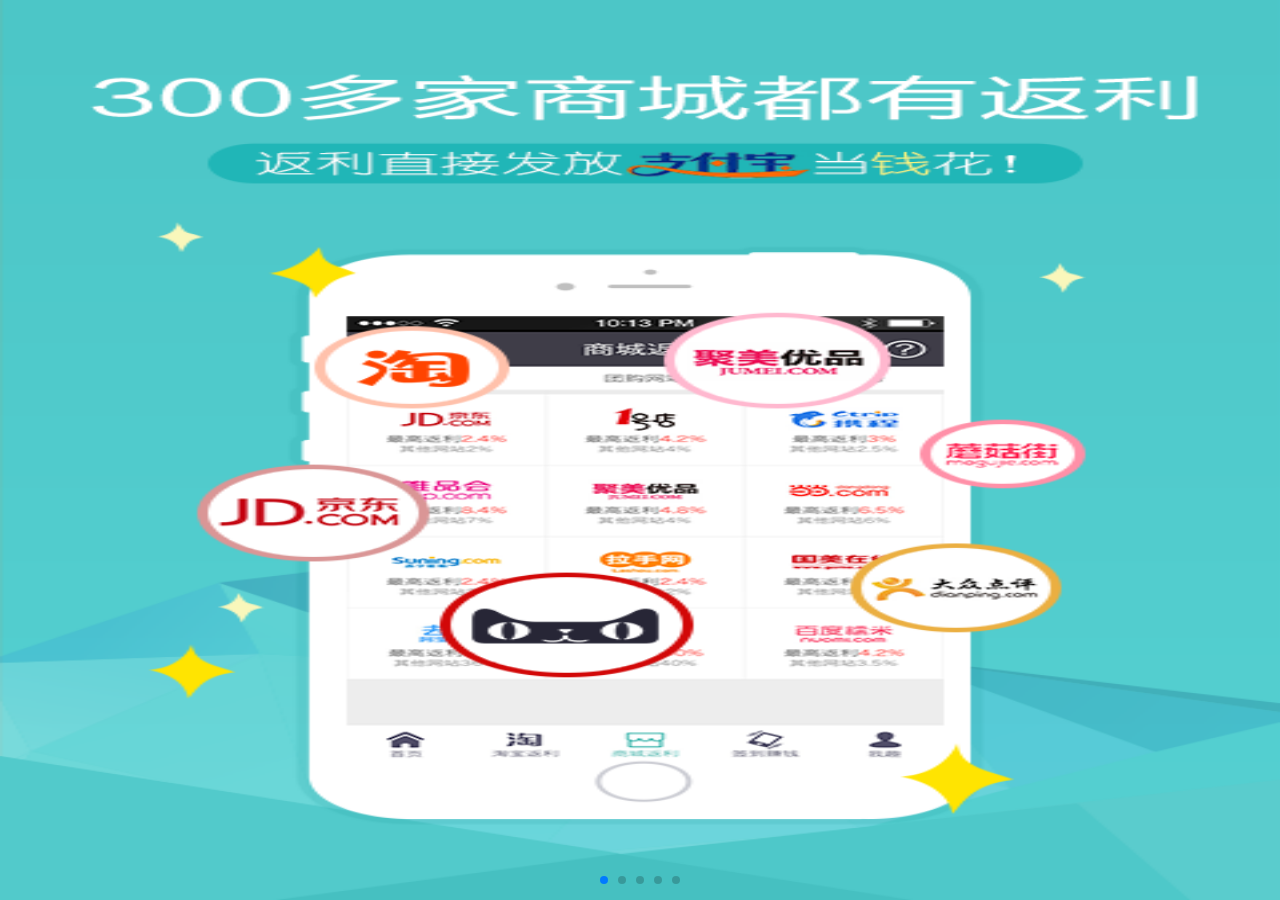
<file: index.html>
<!DOCTYPE html>
<html>
	<head>
		<meta charset="UTF-8">
		<title>利趣</title>
		<meta name="viewport" content="width=device-width,initial-scale=1,minimum-scale=1,maximum-scale=1,user-scalable=no" />
		<link rel="stylesheet" type="text/css" href="./prd/styles/usage/app@ad37cf8134670c8e0d1319e3b07eb87d.css"/>
	</head>
	<body>
		
	</body>
	<script src="./prd/scripts/app@f6d37ffcbe28f5c5898b5625102a9d0e.js" type="text/javascript" charset="utf-8"></script>
	<script>
      document.ontouchmove = function(e) {
          if (e.target.tagName.toUpperCase() !== 'IFRAME') {
              e.preventDefault();
          }
      };
 	 </script>
</html>
</file>
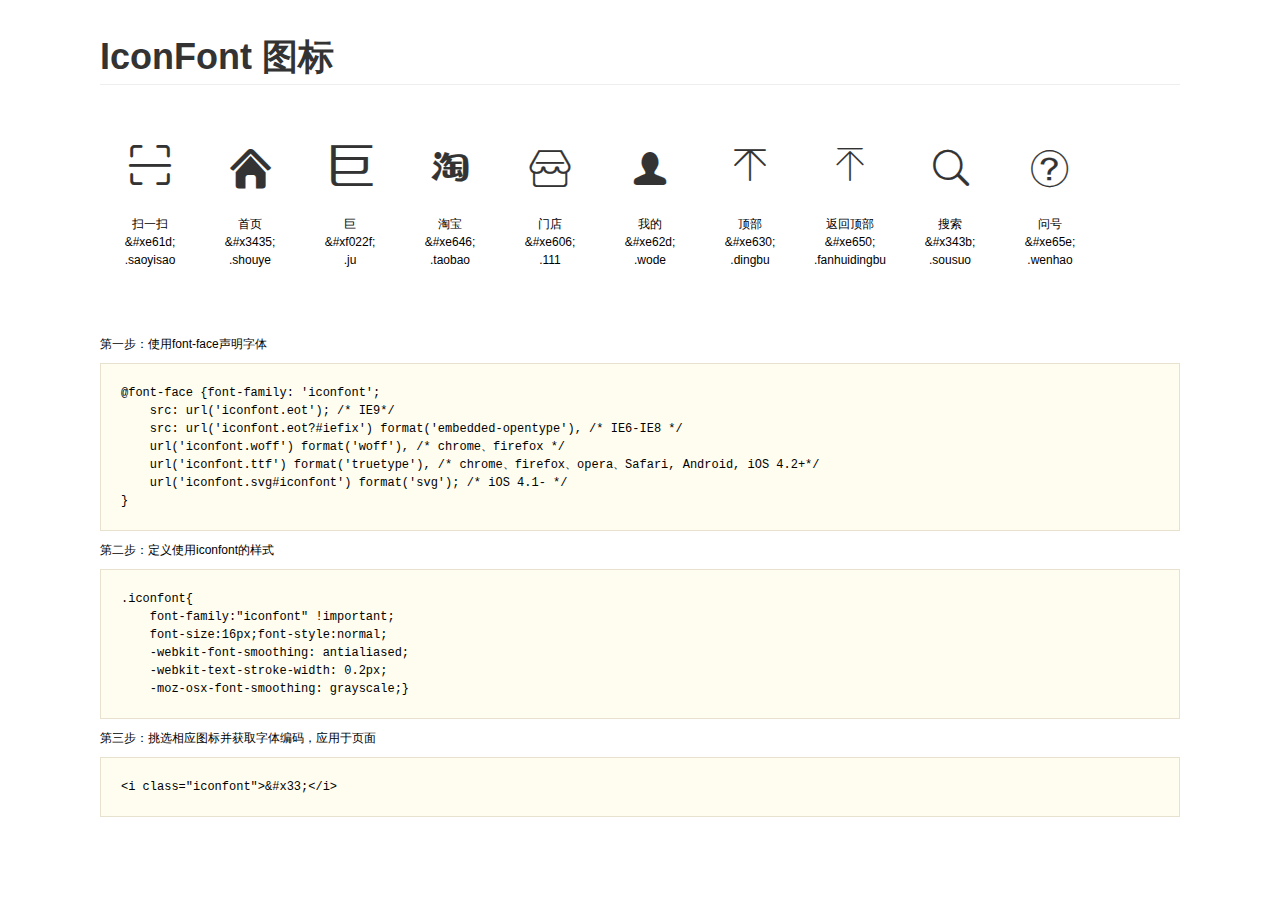
<file: images/iconfont/demo.html>
<!DOCTYPE html>
<html>
<head>
    <meta charset="utf-8"/>
    <title>IconFont</title>
    <link rel="stylesheet" href="demo.css">
    <link rel="stylesheet" href="iconfont.css">
</head>
<body>
    <div class="main">
        <h1>IconFont 图标</h1>
        <ul class="icon_lists clear">
            
                <li>
                <i class="icon iconfont">&#xe61d;</i>
                    <div class="name">扫一扫</div>
                    <div class="code">&amp;#xe61d;</div>
                    <div class="fontclass">.saoyisao</div>
                </li>
            
                <li>
                <i class="icon iconfont">&#x3435;</i>
                    <div class="name">首页</div>
                    <div class="code">&amp;#x3435;</div>
                    <div class="fontclass">.shouye</div>
                </li>
            
                <li>
                <i class="icon iconfont">&#xf022f;</i>
                    <div class="name">巨</div>
                    <div class="code">&amp;#xf022f;</div>
                    <div class="fontclass">.ju</div>
                </li>
            
                <li>
                <i class="icon iconfont">&#xe646;</i>
                    <div class="name">淘宝</div>
                    <div class="code">&amp;#xe646;</div>
                    <div class="fontclass">.taobao</div>
                </li>
            
                <li>
                <i class="icon iconfont">&#xe606;</i>
                    <div class="name">门店</div>
                    <div class="code">&amp;#xe606;</div>
                    <div class="fontclass">.111</div>
                </li>
            
                <li>
                <i class="icon iconfont">&#xe62d;</i>
                    <div class="name">我的</div>
                    <div class="code">&amp;#xe62d;</div>
                    <div class="fontclass">.wode</div>
                </li>
            
                <li>
                <i class="icon iconfont">&#xe630;</i>
                    <div class="name">顶部</div>
                    <div class="code">&amp;#xe630;</div>
                    <div class="fontclass">.dingbu</div>
                </li>
            
                <li>
                <i class="icon iconfont">&#xe650;</i>
                    <div class="name">返回顶部</div>
                    <div class="code">&amp;#xe650;</div>
                    <div class="fontclass">.fanhuidingbu</div>
                </li>
            
                <li>
                <i class="icon iconfont">&#x343b;</i>
                    <div class="name">搜索</div>
                    <div class="code">&amp;#x343b;</div>
                    <div class="fontclass">.sousuo</div>
                </li>
            
                <li>
                <i class="icon iconfont">&#xe65e;</i>
                    <div class="name">问号</div>
                    <div class="code">&amp;#xe65e;</div>
                    <div class="fontclass">.wenhao</div>
                </li>
            
        </ul>


        <div class="helps">
            第一步：使用font-face声明字体
            <pre>
@font-face {font-family: 'iconfont';
    src: url('iconfont.eot'); /* IE9*/
    src: url('iconfont.eot?#iefix') format('embedded-opentype'), /* IE6-IE8 */
    url('iconfont.woff') format('woff'), /* chrome、firefox */
    url('iconfont.ttf') format('truetype'), /* chrome、firefox、opera、Safari, Android, iOS 4.2+*/
    url('iconfont.svg#iconfont') format('svg'); /* iOS 4.1- */
}
</pre>
第二步：定义使用iconfont的样式
            <pre>
.iconfont{
    font-family:"iconfont" !important;
    font-size:16px;font-style:normal;
    -webkit-font-smoothing: antialiased;
    -webkit-text-stroke-width: 0.2px;
    -moz-osx-font-smoothing: grayscale;}
</pre>
第三步：挑选相应图标并获取字体编码，应用于页面
<pre>
&lt;i class="iconfont"&gt;&amp;#x33;&lt;/i&gt;
</pre>
        </div>

    </div>
</body>
</html>
</file>
<file: images/iconfont/iconfont.css>
@font-face {font-family: "iconfont";
  src: url('iconfont.eot?t=1464687811'); /* IE9*/
  src: url('iconfont.eot?t=1464687811#iefix') format('embedded-opentype'), /* IE6-IE8 */
  url('iconfont.woff?t=1464687811') format('woff'), /* chrome, firefox */
  url('iconfont.ttf?t=1464687811') format('truetype'), /* chrome, firefox, opera, Safari, Android, iOS 4.2+*/
  url('iconfont.svg?t=1464687811#iconfont') format('svg'); /* iOS 4.1- */
}

.iconfont {
  font-family:"iconfont" !important;
  font-size:16px;
  font-style:normal;
  -webkit-font-smoothing: antialiased;
  -webkit-text-stroke-width: 0.2px;
  -moz-osx-font-smoothing: grayscale;
}
.icon-saoyisao:before { content: "\e61d"; }
.icon-shouye:before { content: "\3435"; }
.icon-ju:before { content: "\f022f"; }
.icon-taobao:before { content: "\e646"; }
.icon-111:before { content: "\e606"; }
.icon-wode:before { content: "\e62d"; }
.icon-dingbu:before { content: "\e630"; }
.icon-fanhuidingbu:before { content: "\e650"; }
.icon-sousuo:before { content: "\343b"; }
.icon-wenhao:before { content: "\e65e"; }
</file>
<file: prd/styles/usage/app@ad37cf8134670c8e0d1319e3b07eb87d.css>
@charset "UTF-8";.swiper-container{margin:0 auto;position:relative;overflow:hidden;z-index:1}
.swiper-container-no-flexbox .swiper-slide{float:left}
.swiper-container-vertical>.swiper-wrapper{-webkit-box-orient:vertical;-moz-box-orient:vertical;-ms-flex-direction:column;-webkit-flex-direction:column;flex-direction:column}
.swiper-wrapper{position:relative;width:100%;height:100%;z-index:1;display:-webkit-box;display:-moz-box;display:-ms-flexbox;display:-webkit-flex;display:flex;-webkit-transition-property:-webkit-transform;-moz-transition-property:-moz-transform;-o-transition-property:-o-transform;-ms-transition-property:-ms-transform;transition-property:transform;-webkit-box-sizing:content-box;-moz-box-sizing:content-box;box-sizing:content-box}
.swiper-container-android .swiper-slide,.swiper-wrapper{-webkit-transform:translate3d(0,0,0);-moz-transform:translate3d(0,0,0);-o-transform:translate(0,0);-ms-transform:translate3d(0,0,0);transform:translate3d(0,0,0)}
.swiper-container-multirow>.swiper-wrapper{-webkit-box-lines:multiple;-moz-box-lines:multiple;-ms-flex-wrap:wrap;-webkit-flex-wrap:wrap;flex-wrap:wrap}
.swiper-container-free-mode>.swiper-wrapper{-webkit-transition-timing-function:ease-out;-moz-transition-timing-function:ease-out;-ms-transition-timing-function:ease-out;-o-transition-timing-function:ease-out;transition-timing-function:ease-out;margin:0 auto}
.swiper-slide{-webkit-flex-shrink:0;-ms-flex:0 0 auto;flex-shrink:0;width:100%;height:100%;position:relative}
.swiper-container-autoheight,.swiper-container-autoheight .swiper-slide{height:auto}
.swiper-container-autoheight .swiper-wrapper{-webkit-box-align:start;-ms-flex-align:start;-webkit-align-items:flex-start;align-items:flex-start;-webkit-transition-property:-webkit-transform,height;-moz-transition-property:-moz-transform;-o-transition-property:-o-transform;-ms-transition-property:-ms-transform;transition-property:transform,height}
.swiper-container .swiper-notification{position:absolute;left:0;top:0;pointer-events:none;opacity:0;z-index:-1000}
.swiper-wp8-horizontal{-ms-touch-action:pan-y;touch-action:pan-y}
.swiper-wp8-vertical{-ms-touch-action:pan-x;touch-action:pan-x}
.swiper-button-next,.swiper-button-prev{position:absolute;top:50%;width:27px;height:44px;margin-top:-22px;z-index:10;cursor:pointer;-moz-background-size:27px 44px;-webkit-background-size:27px 44px;background-size:27px 44px;background-position:center;background-repeat:no-repeat}
.swiper-button-next.swiper-button-disabled,.swiper-button-prev.swiper-button-disabled{opacity:.35;cursor:auto;pointer-events:none}
.swiper-button-prev,.swiper-container-rtl .swiper-button-next{background-image:url("data:image/svg+xml;charset=utf-8,%3Csvg%20xmlns%3D'http%3A%2F%2Fwww.w3.org%2F2000%2Fsvg'%20viewBox%3D'0%200%2027%2044'%3E%3Cpath%20d%3D'M0%2C22L22%2C0l2.1%2C2.1L4.2%2C22l19.9%2C19.9L22%2C44L0%2C22L0%2C22L0%2C22z'%20fill%3D'%23007aff'%2F%3E%3C%2Fsvg%3E");left:10px;right:auto}
.swiper-button-prev.swiper-button-black,.swiper-container-rtl .swiper-button-next.swiper-button-black{background-image:url("data:image/svg+xml;charset=utf-8,%3Csvg%20xmlns%3D'http%3A%2F%2Fwww.w3.org%2F2000%2Fsvg'%20viewBox%3D'0%200%2027%2044'%3E%3Cpath%20d%3D'M0%2C22L22%2C0l2.1%2C2.1L4.2%2C22l19.9%2C19.9L22%2C44L0%2C22L0%2C22L0%2C22z'%20fill%3D'%23000000'%2F%3E%3C%2Fsvg%3E")}
.swiper-button-prev.swiper-button-white,.swiper-container-rtl .swiper-button-next.swiper-button-white{background-image:url("data:image/svg+xml;charset=utf-8,%3Csvg%20xmlns%3D'http%3A%2F%2Fwww.w3.org%2F2000%2Fsvg'%20viewBox%3D'0%200%2027%2044'%3E%3Cpath%20d%3D'M0%2C22L22%2C0l2.1%2C2.1L4.2%2C22l19.9%2C19.9L22%2C44L0%2C22L0%2C22L0%2C22z'%20fill%3D'%23ffffff'%2F%3E%3C%2Fsvg%3E")}
.swiper-button-next,.swiper-container-rtl .swiper-button-prev{background-image:url("data:image/svg+xml;charset=utf-8,%3Csvg%20xmlns%3D'http%3A%2F%2Fwww.w3.org%2F2000%2Fsvg'%20viewBox%3D'0%200%2027%2044'%3E%3Cpath%20d%3D'M27%2C22L27%2C22L5%2C44l-2.1-2.1L22.8%2C22L2.9%2C2.1L5%2C0L27%2C22L27%2C22z'%20fill%3D'%23007aff'%2F%3E%3C%2Fsvg%3E");right:10px;left:auto}
.swiper-button-next.swiper-button-black,.swiper-container-rtl .swiper-button-prev.swiper-button-black{background-image:url("data:image/svg+xml;charset=utf-8,%3Csvg%20xmlns%3D'http%3A%2F%2Fwww.w3.org%2F2000%2Fsvg'%20viewBox%3D'0%200%2027%2044'%3E%3Cpath%20d%3D'M27%2C22L27%2C22L5%2C44l-2.1-2.1L22.8%2C22L2.9%2C2.1L5%2C0L27%2C22L27%2C22z'%20fill%3D'%23000000'%2F%3E%3C%2Fsvg%3E")}
.swiper-button-next.swiper-button-white,.swiper-container-rtl .swiper-button-prev.swiper-button-white{background-image:url("data:image/svg+xml;charset=utf-8,%3Csvg%20xmlns%3D'http%3A%2F%2Fwww.w3.org%2F2000%2Fsvg'%20viewBox%3D'0%200%2027%2044'%3E%3Cpath%20d%3D'M27%2C22L27%2C22L5%2C44l-2.1-2.1L22.8%2C22L2.9%2C2.1L5%2C0L27%2C22L27%2C22z'%20fill%3D'%23ffffff'%2F%3E%3C%2Fsvg%3E")}
.swiper-pagination{position:absolute;text-align:center;-webkit-transition:.3s;-moz-transition:.3s;-o-transition:.3s;transition:.3s;-webkit-transform:translate3d(0,0,0);-ms-transform:translate3d(0,0,0);-o-transform:translate3d(0,0,0);transform:translate3d(0,0,0);z-index:10}
.swiper-pagination.swiper-pagination-hidden{opacity:0}
.swiper-container-horizontal>.swiper-pagination-bullets,.swiper-pagination-custom,.swiper-pagination-fraction{bottom:10px;left:0;width:100%}
.swiper-pagination-bullet{width:8px;height:8px;display:inline-block;border-radius:100%;background:#000;opacity:.2}
button.swiper-pagination-bullet{border:0;margin:0;padding:0;box-shadow:none;-moz-appearance:none;-ms-appearance:none;-webkit-appearance:none;appearance:none}
.swiper-pagination-clickable .swiper-pagination-bullet{cursor:pointer}
.swiper-pagination-white .swiper-pagination-bullet{background:#fff}
.swiper-pagination-bullet-active{opacity:1;background:#007aff}
.swiper-pagination-white .swiper-pagination-bullet-active{background:#fff}
.swiper-pagination-black .swiper-pagination-bullet-active{background:#000}
.swiper-container-vertical>.swiper-pagination-bullets{right:10px;top:50%;-webkit-transform:translate3d(0,-50%,0);-moz-transform:translate3d(0,-50%,0);-o-transform:translate(0,-50%);-ms-transform:translate3d(0,-50%,0);transform:translate3d(0,-50%,0)}
.swiper-container-vertical>.swiper-pagination-bullets .swiper-pagination-bullet{margin:5px 0;display:block}
.swiper-container-horizontal>.swiper-pagination-bullets .swiper-pagination-bullet{margin:0 5px}
.swiper-pagination-progress{background:rgba(0,0,0,.25);position:absolute}
.swiper-pagination-progress .swiper-pagination-progressbar{background:#007aff;position:absolute;left:0;top:0;width:100%;height:100%;-webkit-transform:scale(0);-ms-transform:scale(0);-o-transform:scale(0);transform:scale(0);-webkit-transform-origin:left top;-moz-transform-origin:left top;-ms-transform-origin:left top;-o-transform-origin:left top;transform-origin:left top}
.swiper-container-rtl .swiper-pagination-progress .swiper-pagination-progressbar{-webkit-transform-origin:right top;-moz-transform-origin:right top;-ms-transform-origin:right top;-o-transform-origin:right top;transform-origin:right top}
.swiper-container-horizontal>.swiper-pagination-progress{width:100%;height:4px;left:0;top:0}
.swiper-container-vertical>.swiper-pagination-progress{width:4px;height:100%;left:0;top:0}
.swiper-pagination-progress.swiper-pagination-white{background:rgba(255,255,255,.5)}
.swiper-pagination-progress.swiper-pagination-white .swiper-pagination-progressbar{background:#fff}
.swiper-pagination-progress.swiper-pagination-black .swiper-pagination-progressbar{background:#000}
.swiper-container-3d{-webkit-perspective:1200px;-moz-perspective:1200px;-o-perspective:1200px;perspective:1200px}
.swiper-container-3d .swiper-cube-shadow,.swiper-container-3d .swiper-slide,.swiper-container-3d .swiper-slide-shadow-bottom,.swiper-container-3d .swiper-slide-shadow-left,.swiper-container-3d .swiper-slide-shadow-right,.swiper-container-3d .swiper-slide-shadow-top,.swiper-container-3d .swiper-wrapper{-webkit-transform-style:preserve-3d;-moz-transform-style:preserve-3d;-ms-transform-style:preserve-3d;transform-style:preserve-3d}
.swiper-container-3d .swiper-slide-shadow-bottom,.swiper-container-3d .swiper-slide-shadow-left,.swiper-container-3d .swiper-slide-shadow-right,.swiper-container-3d .swiper-slide-shadow-top{position:absolute;left:0;top:0;width:100%;height:100%;pointer-events:none;z-index:10}
.swiper-container-3d .swiper-slide-shadow-left{background-image:-webkit-gradient(linear,left top,right top,from(rgba(0,0,0,.5)),to(rgba(0,0,0,0)));background-image:-webkit-linear-gradient(right,rgba(0,0,0,.5),rgba(0,0,0,0));background-image:-moz-linear-gradient(right,rgba(0,0,0,.5),rgba(0,0,0,0));background-image:-o-linear-gradient(right,rgba(0,0,0,.5),rgba(0,0,0,0));background-image:linear-gradient(to left,rgba(0,0,0,.5),rgba(0,0,0,0))}
.swiper-container-3d .swiper-slide-shadow-right{background-image:-webkit-gradient(linear,right top,left top,from(rgba(0,0,0,.5)),to(rgba(0,0,0,0)));background-image:-webkit-linear-gradient(left,rgba(0,0,0,.5),rgba(0,0,0,0));background-image:-moz-linear-gradient(left,rgba(0,0,0,.5),rgba(0,0,0,0));background-image:-o-linear-gradient(left,rgba(0,0,0,.5),rgba(0,0,0,0));background-image:linear-gradient(to right,rgba(0,0,0,.5),rgba(0,0,0,0))}
.swiper-container-3d .swiper-slide-shadow-top{background-image:-webkit-gradient(linear,left top,left bottom,from(rgba(0,0,0,.5)),to(rgba(0,0,0,0)));background-image:-webkit-linear-gradient(bottom,rgba(0,0,0,.5),rgba(0,0,0,0));background-image:-moz-linear-gradient(bottom,rgba(0,0,0,.5),rgba(0,0,0,0));background-image:-o-linear-gradient(bottom,rgba(0,0,0,.5),rgba(0,0,0,0));background-image:linear-gradient(to top,rgba(0,0,0,.5),rgba(0,0,0,0))}
.swiper-container-3d .swiper-slide-shadow-bottom{background-image:-webkit-gradient(linear,left bottom,left top,from(rgba(0,0,0,.5)),to(rgba(0,0,0,0)));background-image:-webkit-linear-gradient(top,rgba(0,0,0,.5),rgba(0,0,0,0));background-image:-moz-linear-gradient(top,rgba(0,0,0,.5),rgba(0,0,0,0));background-image:-o-linear-gradient(top,rgba(0,0,0,.5),rgba(0,0,0,0));background-image:linear-gradient(to bottom,rgba(0,0,0,.5),rgba(0,0,0,0))}
.swiper-container-coverflow .swiper-wrapper,.swiper-container-flip .swiper-wrapper{-ms-perspective:1200px}
.swiper-container-cube,.swiper-container-flip{overflow:visible}
.swiper-container-cube .swiper-slide,.swiper-container-flip .swiper-slide{pointer-events:none;-webkit-backface-visibility:hidden;-moz-backface-visibility:hidden;-ms-backface-visibility:hidden;backface-visibility:hidden;z-index:1}
.swiper-container-cube .swiper-slide .swiper-slide,.swiper-container-flip .swiper-slide .swiper-slide{pointer-events:none}
.swiper-container-cube .swiper-slide-active,.swiper-container-cube .swiper-slide-active .swiper-slide-active,.swiper-container-flip .swiper-slide-active,.swiper-container-flip .swiper-slide-active .swiper-slide-active{pointer-events:auto}
.swiper-container-cube .swiper-slide-shadow-bottom,.swiper-container-cube .swiper-slide-shadow-left,.swiper-container-cube .swiper-slide-shadow-right,.swiper-container-cube .swiper-slide-shadow-top,.swiper-container-flip .swiper-slide-shadow-bottom,.swiper-container-flip .swiper-slide-shadow-left,.swiper-container-flip .swiper-slide-shadow-right,.swiper-container-flip .swiper-slide-shadow-top{z-index:0;-webkit-backface-visibility:hidden;-moz-backface-visibility:hidden;-ms-backface-visibility:hidden;backface-visibility:hidden}
.swiper-container-cube .swiper-slide{visibility:hidden;-webkit-transform-origin:0 0;-moz-transform-origin:0 0;-ms-transform-origin:0 0;transform-origin:0 0;width:100%;height:100%}
.swiper-container-cube.swiper-container-rtl .swiper-slide{-webkit-transform-origin:100% 0;-moz-transform-origin:100% 0;-ms-transform-origin:100% 0;transform-origin:100% 0}
.swiper-container-cube .swiper-slide-active,.swiper-container-cube .swiper-slide-next,.swiper-container-cube .swiper-slide-next+.swiper-slide,.swiper-container-cube .swiper-slide-prev{pointer-events:auto;visibility:visible}
.swiper-container-cube .swiper-cube-shadow{position:absolute;left:0;bottom:0;width:100%;height:100%;background:#000;opacity:.6;-webkit-filter:blur(50px);filter:blur(50px);z-index:0}
.swiper-container-fade.swiper-container-free-mode .swiper-slide{-webkit-transition-timing-function:ease-out;-moz-transition-timing-function:ease-out;-ms-transition-timing-function:ease-out;-o-transition-timing-function:ease-out;transition-timing-function:ease-out}
.swiper-container-fade .swiper-slide{pointer-events:none;-webkit-transition-property:opacity;-moz-transition-property:opacity;-o-transition-property:opacity;transition-property:opacity}
.swiper-container-fade .swiper-slide .swiper-slide{pointer-events:none}
.swiper-container-fade .swiper-slide-active,.swiper-container-fade .swiper-slide-active .swiper-slide-active{pointer-events:auto}
.swiper-scrollbar{border-radius:10px;position:relative;-ms-touch-action:none;background:rgba(0,0,0,.1)}
.swiper-container-horizontal>.swiper-scrollbar{position:absolute;left:1%;bottom:3px;z-index:50;height:5px;width:98%}
.swiper-container-vertical>.swiper-scrollbar{position:absolute;right:3px;top:1%;z-index:50;width:5px;height:98%}
.swiper-scrollbar-drag{height:100%;width:100%;position:relative;background:rgba(0,0,0,.5);border-radius:10px;left:0;top:0}
.swiper-scrollbar-cursor-drag{cursor:move}
.swiper-lazy-preloader{width:42px;height:42px;position:absolute;left:50%;top:50%;margin-left:-21px;margin-top:-21px;z-index:10;-webkit-transform-origin:50%;-moz-transform-origin:50%;transform-origin:50%;-webkit-animation:swiper-preloader-spin 1s steps(12,end) infinite;-moz-animation:swiper-preloader-spin 1s steps(12,end) infinite;animation:swiper-preloader-spin 1s steps(12,end) infinite}
.swiper-lazy-preloader:after{display:block;content:"";width:100%;height:100%;background-image:url("data:image/svg+xml;charset=utf-8,%3Csvg%20viewBox%3D'0%200%20120%20120'%20xmlns%3D'http%3A%2F%2Fwww.w3.org%2F2000%2Fsvg'%20xmlns%3Axlink%3D'http%3A%2F%2Fwww.w3.org%2F1999%2Fxlink'%3E%3Cdefs%3E%3Cline%20id%3D'l'%20x1%3D'60'%20x2%3D'60'%20y1%3D'7'%20y2%3D'27'%20stroke%3D'%236c6c6c'%20stroke-width%3D'11'%20stroke-linecap%3D'round'%2F%3E%3C%2Fdefs%3E%3Cg%3E%3Cuse%20xlink%3Ahref%3D'%23l'%20opacity%3D'.27'%2F%3E%3Cuse%20xlink%3Ahref%3D'%23l'%20opacity%3D'.27'%20transform%3D'rotate(30%2060%2C60)'%2F%3E%3Cuse%20xlink%3Ahref%3D'%23l'%20opacity%3D'.27'%20transform%3D'rotate(60%2060%2C60)'%2F%3E%3Cuse%20xlink%3Ahref%3D'%23l'%20opacity%3D'.27'%20transform%3D'rotate(90%2060%2C60)'%2F%3E%3Cuse%20xlink%3Ahref%3D'%23l'%20opacity%3D'.27'%20transform%3D'rotate(120%2060%2C60)'%2F%3E%3Cuse%20xlink%3Ahref%3D'%23l'%20opacity%3D'.27'%20transform%3D'rotate(150%2060%2C60)'%2F%3E%3Cuse%20xlink%3Ahref%3D'%23l'%20opacity%3D'.37'%20transform%3D'rotate(180%2060%2C60)'%2F%3E%3Cuse%20xlink%3Ahref%3D'%23l'%20opacity%3D'.46'%20transform%3D'rotate(210%2060%2C60)'%2F%3E%3Cuse%20xlink%3Ahref%3D'%23l'%20opacity%3D'.56'%20transform%3D'rotate(240%2060%2C60)'%2F%3E%3Cuse%20xlink%3Ahref%3D'%23l'%20opacity%3D'.66'%20transform%3D'rotate(270%2060%2C60)'%2F%3E%3Cuse%20xlink%3Ahref%3D'%23l'%20opacity%3D'.75'%20transform%3D'rotate(300%2060%2C60)'%2F%3E%3Cuse%20xlink%3Ahref%3D'%23l'%20opacity%3D'.85'%20transform%3D'rotate(330%2060%2C60)'%2F%3E%3C%2Fg%3E%3C%2Fsvg%3E");background-position:50%;-webkit-background-size:100%;background-size:100%;background-repeat:no-repeat}
.swiper-lazy-preloader-white:after{background-image:url("data:image/svg+xml;charset=utf-8,%3Csvg%20viewBox%3D'0%200%20120%20120'%20xmlns%3D'http%3A%2F%2Fwww.w3.org%2F2000%2Fsvg'%20xmlns%3Axlink%3D'http%3A%2F%2Fwww.w3.org%2F1999%2Fxlink'%3E%3Cdefs%3E%3Cline%20id%3D'l'%20x1%3D'60'%20x2%3D'60'%20y1%3D'7'%20y2%3D'27'%20stroke%3D'%23fff'%20stroke-width%3D'11'%20stroke-linecap%3D'round'%2F%3E%3C%2Fdefs%3E%3Cg%3E%3Cuse%20xlink%3Ahref%3D'%23l'%20opacity%3D'.27'%2F%3E%3Cuse%20xlink%3Ahref%3D'%23l'%20opacity%3D'.27'%20transform%3D'rotate(30%2060%2C60)'%2F%3E%3Cuse%20xlink%3Ahref%3D'%23l'%20opacity%3D'.27'%20transform%3D'rotate(60%2060%2C60)'%2F%3E%3Cuse%20xlink%3Ahref%3D'%23l'%20opacity%3D'.27'%20transform%3D'rotate(90%2060%2C60)'%2F%3E%3Cuse%20xlink%3Ahref%3D'%23l'%20opacity%3D'.27'%20transform%3D'rotate(120%2060%2C60)'%2F%3E%3Cuse%20xlink%3Ahref%3D'%23l'%20opacity%3D'.27'%20transform%3D'rotate(150%2060%2C60)'%2F%3E%3Cuse%20xlink%3Ahref%3D'%23l'%20opacity%3D'.37'%20transform%3D'rotate(180%2060%2C60)'%2F%3E%3Cuse%20xlink%3Ahref%3D'%23l'%20opacity%3D'.46'%20transform%3D'rotate(210%2060%2C60)'%2F%3E%3Cuse%20xlink%3Ahref%3D'%23l'%20opacity%3D'.56'%20transform%3D'rotate(240%2060%2C60)'%2F%3E%3Cuse%20xlink%3Ahref%3D'%23l'%20opacity%3D'.66'%20transform%3D'rotate(270%2060%2C60)'%2F%3E%3Cuse%20xlink%3Ahref%3D'%23l'%20opacity%3D'.75'%20transform%3D'rotate(300%2060%2C60)'%2F%3E%3Cuse%20xlink%3Ahref%3D'%23l'%20opacity%3D'.85'%20transform%3D'rotate(330%2060%2C60)'%2F%3E%3C%2Fg%3E%3C%2Fsvg%3E")}
@-webkit-keyframes swiper-preloader-spin{100%{-webkit-transform:rotate(360deg)}
}
@keyframes swiper-preloader-spin{100%{transform:rotate(360deg)}
}
*,::before,::after{-webkit-tap-highlight-color:transparent}
html{background-color:#fafafa;color:#212121;font-size:100px;-webkit-user-select:none;user-select:none}
body{margin:0;font-size:14px;line-height:1.5;font-family:Helvetica Neue,Helvetica,STHeiTi,sans-serif}
ul,ol,dl,dd,h1,h2,h3,h4,h5,h6,figure,form,fieldset,legend,input,textarea,button,p,blockquote,th,td,pre,xmp{margin:0;padding:0}
input,textarea,button,select,pre,xmp,tt,code,kbd,samp{line-height:inherit;font-family:inherit}
h1,h2,h3,h4,h5,h6,small,big,input,textarea,button,select{font-size:inherit}
address,cite,dfn,em,i,optgroup,var{font-style:normal}
table{border-collapse:collapse;border-spacing:0;table-layout:fixed;text-align:left}
ul,ol,menu{list-style:none}
fieldset,img{border:0;vertical-align:middle}
article,aside,details,figcaption,figure,footer,header,main,menu,nav,section,summary{display:block}
audio,canvas,video{display:inline-block}
blockquote:before,blockquote:after,q:before,q:after{content:"\0020"}
textarea,pre,xmp{overflow:auto;-webkit-overflow-scrolling:touch}
textarea{resize:vertical}
input,textarea,button,select a{outline:0 none}
input,textarea,button,select{color:inherit}
input:disabled,textarea:disabled,button:disabled,select:disabled{opacity:1}
button::-moz-focus-inner,input::-moz-focus-inner{padding:0;border:0}
input[type="button"],input[type="submit"],input[type="reset"],input[type="file"]::-webkit-file-upload-button,input[type="search"]::-webkit-search-cancel-button{-webkit-appearance:none;appearance:none}
mark{background-color:transparent}
a,ins,s,u,del{text-decoration:none}
a,img{-webkit-touch-callout:none}
a{color:#00afc7}
.g-clear::after,.g-mod::after{display:block;overflow:hidden;clear:both;height:0;content:"\0020"}
@font-face{font-family:yofont;src:url("http://source.qunarzz.com/fonts/yo/1.0.0/yofont.woff") format("woff"),url("http://source.qunarzz.com/fonts/yo/1.0.0/yofont.ttf") format("truetype")}
.yo-ico{font-family:yofont!important;font-style:normal;-webkit-font-smoothing:antialiased;-moz-osx-font-smoothing:grayscale;vertical-align:middle}
@font-face{font-family:yofont;src:url("../../../../../images/iconfont/iconfont.woff") format("woff"),url("../../../../../images/iconfont/iconfont.ttf") format("truetype")}
html,body{width:100%;height:100%}
spa-app{position:absolute;overflow:hidden}
spa-view{position:absolute;z-index:0;top:0;left:0;bottom:0;width:100%;background:#eceef0!important;display:-webkit-box;display:-webkit-flex;display:flex;-webkit-box-orient:vertical;-webkit-box-direction:normal;-webkit-flex-direction:column;flex-direction:column}
.ani{-webkit-animation-duration:1s;animation-duration:1s;-webkit-animation-fill-mode:both;animation-fill-mode:both}
.ani.infinite{-webkit-animation-iteration-count:infinite;animation-iteration-count:infinite}
@-webkit-keyframes rotate{from{-webkit-transform:rotatez(0)}
to{-webkit-transform:rotatez(360deg)}
}
@keyframes rotate{from{transform:rotatez(0)}
to{transform:rotatez(360deg)}
}
.ani.rotate{-webkit-animation-name:rotate;animation-name:rotate}
.yo-loading{display:-webkit-box;display:-webkit-flex;display:flex;position:absolute;z-index:9999;top:0;right:0;bottom:0;left:0;-webkit-box-pack:center;-webkit-justify-content:center;justify-content:center;-webkit-box-align:center;-webkit-align-items:center;align-items:center;background-color:rgba(0,0,0,0.1);line-height:1}
.yo-loading>.inner{display:block;text-align:center;padding:.1rem .2rem;border-radius:.05rem;-webkit-background-clip:padding-box!important;background-clip:padding-box!important;color:#212121;font-size:14px}
.yo-loading>.inner>.yo-ico{display:block;margin-bottom:.1rem;-webkit-animation:rotate 1s infinite linear;animation:rotate 1s infinite linear;-webkit-transform-origin:center;transform-origin:center}
.yo-loading>.inner>.yo-ico::before{content:"";color:#333;font-family:yofont;font-size:.5rem}
.m-index{width:100%;height:100%;display:-webkit-box;display:-webkit-flex;display:flex;-webkit-box-orient:vertical;-webkit-box-direction:normal;-webkit-flex-direction:column;flex-direction:column}
.m-index>*{width:100%}
.m-index>div{-webkit-box-flex:1;-webkit-flex:1;flex:1;width:.1px;width:100%;position:relative}
.m-index footer{height:.49rem;background-color:#fff}
.m-index footer ul{width:100%;height:100%;display:-webkit-box;display:-webkit-flex;display:flex}
.m-index footer ul li{-webkit-box-flex:1;-webkit-flex:1;flex:1;width:.1px;display:-webkit-box;display:-webkit-flex;display:flex;-webkit-box-pack:center;-webkit-justify-content:center;justify-content:center;-webkit-box-align:center;-webkit-align-items:center;align-items:center;-webkit-box-orient:vertical;-webkit-box-direction:normal;-webkit-flex-direction:column;flex-direction:column}
.m-index footer ul li i img{width:.22rem;height:.22rem}
.m-index footer ul li b{color:#666;font-size:.1rem;font-weight:normal}
.m-index footer ul li b.active{color:#26aea4}
.m-index .scroolSearch{width:.5rem;height:.5rem;position:fixed;bottom:.58rem;right:.1rem}
.m-index .scroolSearch img{width:100%;height:100%}
#guideSwiper{width:100%;height:100%}
#guideSwiper img{width:100%;height:100%}
.yo-loading{background-color:#c8c8c8}
.scroolTop{display:none}
#home-header{height:.44rem;background-color:#229e92}
#home-header ul{width:100%;height:100%;display:-webkit-box;display:-webkit-flex;display:flex}
#home-header ul li:nth-of-type(1){width:.45rem;height:100%;display:-webkit-box;display:-webkit-flex;display:flex;-webkit-box-pack:end;-webkit-justify-content:flex-end;justify-content:flex-end;-webkit-box-align:center;-webkit-align-items:center;align-items:center}
#home-header ul li:nth-of-type(1) div{width:.4rem;height:.205rem}
#home-header ul li:nth-of-type(1) div img{display:block;width:100%;height:100%}
#home-header ul li:nth-of-type(2){-webkit-box-flex:1;-webkit-flex:1;flex:1;width:.1px;height:100%;display:-webkit-box;display:-webkit-flex;display:flex;-webkit-box-align:center;-webkit-align-items:center;align-items:center;-webkit-box-pack:center;-webkit-justify-content:center;justify-content:center}
#home-header ul li:nth-of-type(2) div{width:2.23rem;height:.3rem;font-size:.10rem;background-color:#fff;text-align:center;line-height:.3rem;border-radius:.05rem;-webkit-background-clip:padding-box!important;background-clip:padding-box!important;-webkit-box-shadow:2px 2px 1px #207f76}
#home-header ul li:nth-of-type(2) div i:nth-of-type(1){height:.3rem;color:#a2a2a2;font-size:.14rem;display:inline-block;line-height:.275rem;margin-left:-0.07rem}
#home-header ul li:nth-of-type(2) div i:nth-of-type(2){color:#666;margin-left:.01rem}
#home-header ul li:nth-of-type(3){width:.42rem;height:100%}
#home-header ul li:nth-of-type(3) img{display:block;width:100%;height:100%}
#home-nav{height:.35rem;overflow:hidden;background-color:#fff}
#home-nav ul{width:7.62rem;height:100%;display:-webkit-box;display:-webkit-flex;display:flex}
#home-nav ul li{height:100%;color:#666;line-height:.34rem;font-size:.14rem;padding:0 .13rem;position:relative;-webkit-box-sizing:border-box;box-sizing:border-box}
#home-nav ul li::after{pointer-events:none;position:absolute;z-index:999;top:0;left:0;content:"\0020";border-color:#eaeaea;border-style:solid;border-width:0 0 1px 0;-webkit-box-sizing:border-box;box-sizing:border-box;-webkit-transform-origin:0 0;transform-origin:0 0}
@media(max--moz-device-pixel-ratio:1.49),(-webkit-max-device-pixel-ratio:1.49),(max-device-pixel-ratio:1.49),(max-resolution:143dpi),(max-resolution:1.49dppx){#home-nav ul li::after{width:100%;height:100%}
}
@media(min--moz-device-pixel-ratio:1.5) and (max--moz-device-pixel-ratio:2.49),(-webkit-min-device-pixel-ratio:1.5) and (-webkit-max-device-pixel-ratio:2.49),(min-device-pixel-ratio:1.5) and (max-device-pixel-ratio:2.49),(min-resolution:144dpi) and (max-resolution:239dpi),(min-resolution:1.5dppx) and (max-resolution:2.49dppx){#home-nav ul li::after{width:200%;height:200%;-webkit-transform:scale(0.5);transform:scale(0.5)}
}
@media(min--moz-device-pixel-ratio:2.5),(-webkit-min-device-pixel-ratio:2.5),(min-device-pixel-ratio:2.5),(min-resolution:240dpi),(min-resolution:2.5dppx){#home-nav ul li::after{width:300%;height:300%;-webkit-transform:scale(0.333);transform:scale(0.333)}
}
#home-nav ul li.active{border-bottom:solid .02rem #25aea4}
.home-section{-webkit-box-flex:1;-webkit-flex:1;flex:1;width:.1px;width:100%;overflow:hidden;background-color:#eaeaea;position:relative}
.home-section #containerSwiper{width:100%;height:100%}
.home-section #containerSwiper .head{height:.3rem;display:-webkit-box;display:-webkit-flex;display:flex;-webkit-box-align:center;-webkit-align-items:center;align-items:center;-webkit-box-pack:center;-webkit-justify-content:center;justify-content:center}
.home-section #containerSwiper .head img{width:.14rem;height:.14rem;display:inline-block;transform:rotate(180deg);-webkit-transform:rotate(180deg);transition:transform 150ms;-webkit-transition:transform 150ms}
.home-section #containerSwiper .up{transform:rotate(360deg)!important;-webkit-transform:rotate(360deg)!important}
.home-section #containerSwiper .foot{height:.3rem;display:-webkit-box;display:-webkit-flex;display:flex;-webkit-box-align:center;-webkit-align-items:center;align-items:center;-webkit-box-pack:center;-webkit-justify-content:center;justify-content:center}
.home-section #containerSwiper .foot img{width:.14rem;height:.14rem;display:inline-block;transition:transform 150ms;-webkit-transition:transform 150ms}
.home-section #containerSwiper .down{transform:rotate(180deg)!important;-webkit-transform:rotate(180deg)!important}
.home-section #indexSwiper{width:100%;height:1.11rem}
.home-section #indexSwiper img{width:100%;height:100%}
.home-section #search-list{width:100%;height:1.58rem;background-color:#fff;position:relative}
.home-section #search-list::after{pointer-events:none;position:absolute;z-index:999;top:0;left:0;content:"\0020";border-color:#eaeaea;border-style:solid;border-width:0 0 1px 0;-webkit-box-sizing:border-box;box-sizing:border-box;-webkit-transform-origin:0 0;transform-origin:0 0}
@media(max--moz-device-pixel-ratio:1.49),(-webkit-max-device-pixel-ratio:1.49),(max-device-pixel-ratio:1.49),(max-resolution:143dpi),(max-resolution:1.49dppx){.home-section #search-list::after{width:100%;height:100%}
}
@media(min--moz-device-pixel-ratio:1.5) and (max--moz-device-pixel-ratio:2.49),(-webkit-min-device-pixel-ratio:1.5) and (-webkit-max-device-pixel-ratio:2.49),(min-device-pixel-ratio:1.5) and (max-device-pixel-ratio:2.49),(min-resolution:144dpi) and (max-resolution:239dpi),(min-resolution:1.5dppx) and (max-resolution:2.49dppx){.home-section #search-list::after{width:200%;height:200%;-webkit-transform:scale(0.5);transform:scale(0.5)}
}
@media(min--moz-device-pixel-ratio:2.5),(-webkit-min-device-pixel-ratio:2.5),(min-device-pixel-ratio:2.5),(min-resolution:240dpi),(min-resolution:2.5dppx){.home-section #search-list::after{width:300%;height:300%;-webkit-transform:scale(0.333);transform:scale(0.333)}
}
.home-section #search-list ul{width:100%;height:.79rem;display:-webkit-box;display:-webkit-flex;display:flex}
.home-section #search-list ul li{width:100%;height:.79rem;-webkit-box-flex:1;-webkit-flex:1;flex:1;width:.1px;display:-webkit-box;display:-webkit-flex;display:flex;-webkit-box-align:center;-webkit-align-items:center;align-items:center;-webkit-box-pack:center;-webkit-justify-content:center;justify-content:center;-webkit-box-orient:vertical;-webkit-box-direction:normal;-webkit-flex-direction:column;flex-direction:column}
.home-section #search-list ul li i{width:.5rem;display:block}
.home-section #search-list ul li i img{width:100%}
.home-section #search-list ul li b{color:#666;font-size:.1rem;font-weight:normal;margin-top:.05rem}
.home-section #inform{width:100%;height:.30rem;margin-bottom:.04rem;background-color:#fff;display:-webkit-box;display:-webkit-flex;display:flex}
.home-section #inform li{height:.30rem}
.home-section #inform li:first-child{width:.4rem;display:-webkit-box;display:-webkit-flex;display:flex;-webkit-box-pack:center;-webkit-justify-content:center;justify-content:center;-webkit-box-align:center;-webkit-align-items:center;align-items:center}
.home-section #inform li:first-child img{display:block;width:.2rem;height:.2rem}
.home-section #inform li:last-child{-webkit-box-flex:1;-webkit-flex:1;flex:1;width:.1px;width:.4rem;color:#666;font-size:.12rem;line-height:.30rem}
.home-section #exempt{width:100%;height:1.27rem;display:-webkit-box;display:-webkit-flex;display:flex;position:relative}
.home-section #exempt::after{pointer-events:none;position:absolute;z-index:999;top:0;left:0;content:"\0020";border-color:#d8d8d8;border-style:solid;border-width:1px 0 1px 0;-webkit-box-sizing:border-box;box-sizing:border-box;-webkit-transform-origin:0 0;transform-origin:0 0}
@media(max--moz-device-pixel-ratio:1.49),(-webkit-max-device-pixel-ratio:1.49),(max-device-pixel-ratio:1.49),(max-resolution:143dpi),(max-resolution:1.49dppx){.home-section #exempt::after{width:100%;height:100%}
}
@media(min--moz-device-pixel-ratio:1.5) and (max--moz-device-pixel-ratio:2.49),(-webkit-min-device-pixel-ratio:1.5) and (-webkit-max-device-pixel-ratio:2.49),(min-device-pixel-ratio:1.5) and (max-device-pixel-ratio:2.49),(min-resolution:144dpi) and (max-resolution:239dpi),(min-resolution:1.5dppx) and (max-resolution:2.49dppx){.home-section #exempt::after{width:200%;height:200%;-webkit-transform:scale(0.5);transform:scale(0.5)}
}
@media(min--moz-device-pixel-ratio:2.5),(-webkit-min-device-pixel-ratio:2.5),(min-device-pixel-ratio:2.5),(min-resolution:240dpi),(min-resolution:2.5dppx){.home-section #exempt::after{width:300%;height:300%;-webkit-transform:scale(0.333);transform:scale(0.333)}
}
.home-section #exempt .exempt-left{-webkit-box-flex:1;-webkit-flex:1;flex:1;width:.1px;position:relative;height:1.26rem}
.home-section #exempt .exempt-left::after{pointer-events:none;position:absolute;z-index:999;top:0;left:0;content:"\0020";border-color:#d8d8d8;border-style:solid;border-width:0 1px 0 0;-webkit-box-sizing:border-box;box-sizing:border-box;-webkit-transform-origin:0 0;transform-origin:0 0}
@media(max--moz-device-pixel-ratio:1.49),(-webkit-max-device-pixel-ratio:1.49),(max-device-pixel-ratio:1.49),(max-resolution:143dpi),(max-resolution:1.49dppx){.home-section #exempt .exempt-left::after{width:100%;height:100%}
}
@media(min--moz-device-pixel-ratio:1.5) and (max--moz-device-pixel-ratio:2.49),(-webkit-min-device-pixel-ratio:1.5) and (-webkit-max-device-pixel-ratio:2.49),(min-device-pixel-ratio:1.5) and (max-device-pixel-ratio:2.49),(min-resolution:144dpi) and (max-resolution:239dpi),(min-resolution:1.5dppx) and (max-resolution:2.49dppx){.home-section #exempt .exempt-left::after{width:200%;height:200%;-webkit-transform:scale(0.5);transform:scale(0.5)}
}
@media(min--moz-device-pixel-ratio:2.5),(-webkit-min-device-pixel-ratio:2.5),(min-device-pixel-ratio:2.5),(min-resolution:240dpi),(min-resolution:2.5dppx){.home-section #exempt .exempt-left::after{width:300%;height:300%;-webkit-transform:scale(0.333);transform:scale(0.333)}
}
.home-section #exempt .exempt-left img{display:block;width:100%;height:100%}
.home-section #exempt .exempt-right{-webkit-box-flex:1;-webkit-flex:1;flex:1;width:.1px;height:1.26rem}
.home-section #exempt .exempt-right .exempt-right-top{width:100%;height:.64rem;position:relative}
.home-section #exempt .exempt-right .exempt-right-top::after{pointer-events:none;position:absolute;z-index:999;top:0;left:0;content:"\0020";border-color:#d8d8d8;border-style:solid;border-width:0 0 1px 0;-webkit-box-sizing:border-box;box-sizing:border-box;-webkit-transform-origin:0 0;transform-origin:0 0}
@media(max--moz-device-pixel-ratio:1.49),(-webkit-max-device-pixel-ratio:1.49),(max-device-pixel-ratio:1.49),(max-resolution:143dpi),(max-resolution:1.49dppx){.home-section #exempt .exempt-right .exempt-right-top::after{width:100%;height:100%}
}
@media(min--moz-device-pixel-ratio:1.5) and (max--moz-device-pixel-ratio:2.49),(-webkit-min-device-pixel-ratio:1.5) and (-webkit-max-device-pixel-ratio:2.49),(min-device-pixel-ratio:1.5) and (max-device-pixel-ratio:2.49),(min-resolution:144dpi) and (max-resolution:239dpi),(min-resolution:1.5dppx) and (max-resolution:2.49dppx){.home-section #exempt .exempt-right .exempt-right-top::after{width:200%;height:200%;-webkit-transform:scale(0.5);transform:scale(0.5)}
}
@media(min--moz-device-pixel-ratio:2.5),(-webkit-min-device-pixel-ratio:2.5),(min-device-pixel-ratio:2.5),(min-resolution:240dpi),(min-resolution:2.5dppx){.home-section #exempt .exempt-right .exempt-right-top::after{width:300%;height:300%;-webkit-transform:scale(0.333);transform:scale(0.333)}
}
.home-section #exempt .exempt-right .exempt-right-bottom{width:100%;height:.63rem}
.home-section #exempt .exempt-right div img{display:block;width:100%;height:100%}
.home-section #new-pic{width:100%;height:2.3rem;position:relative}
.home-section #new-pic::after{pointer-events:none;position:absolute;z-index:999;top:0;left:0;content:"\0020";border-color:#eaeaea;border-style:solid;border-width:8px 0 0 0;-webkit-box-sizing:border-box;box-sizing:border-box;-webkit-transform-origin:0 0;transform-origin:0 0}
@media(max--moz-device-pixel-ratio:1.49),(-webkit-max-device-pixel-ratio:1.49),(max-device-pixel-ratio:1.49),(max-resolution:143dpi),(max-resolution:1.49dppx){.home-section #new-pic::after{width:100%;height:100%}
}
@media(min--moz-device-pixel-ratio:1.5) and (max--moz-device-pixel-ratio:2.49),(-webkit-min-device-pixel-ratio:1.5) and (-webkit-max-device-pixel-ratio:2.49),(min-device-pixel-ratio:1.5) and (max-device-pixel-ratio:2.49),(min-resolution:144dpi) and (max-resolution:239dpi),(min-resolution:1.5dppx) and (max-resolution:2.49dppx){.home-section #new-pic::after{width:200%;height:200%;-webkit-transform:scale(0.5);transform:scale(0.5)}
}
@media(min--moz-device-pixel-ratio:2.5),(-webkit-min-device-pixel-ratio:2.5),(min-device-pixel-ratio:2.5),(min-resolution:240dpi),(min-resolution:2.5dppx){.home-section #new-pic::after{width:300%;height:300%;-webkit-transform:scale(0.333);transform:scale(0.333)}
}
.home-section #new-pic img{display:block;width:100%;height:1.6rem}
.home-section #new-pic ul{width:100%;height:.67rem;position:relative;background-color:#fff}
.home-section #new-pic ul li{height:.24rem;text-indent:.12rem;line-height:.24rem;font-size:.14rem;color:#878787}
.home-section #new-pic ul li:nth-child(2){text-indent:.14rem;font-size:.14rem;color:#595959}
.home-section #new-pic ul li:nth-child(2) span:nth-of-type(3){margin-left:.08rem;font-size:.12rem;color:#878787;text-decoration:line-through}
.home-section #new-pic ul li:nth-child(3){height:.16rem;color:red;font-size:.14rem;display:-webkit-box;display:-webkit-flex;display:flex}
.home-section #new-pic ul li:nth-child(3) span:nth-of-type(1){line-height:.16rem}
.home-section #new-pic ul li:nth-child(3) span:nth-of-type(2){display:inline-block;margin-left:.03rem;height:.16rem;width:.52rem;position:relative;-webkit-box-sizing:border-box;box-sizing:border-box;border-radius:.05rem;-webkit-background-clip:padding-box!important;background-clip:padding-box!important}
.home-section #new-pic ul li:nth-child(3) span:nth-of-type(2)::after{pointer-events:none;position:absolute;z-index:999;top:0;left:0;content:"\0020";border-color:#ff4e48;border-style:solid;border-width:1px;-webkit-box-sizing:border-box;box-sizing:border-box;-webkit-transform-origin:0 0;transform-origin:0 0}
@media(max--moz-device-pixel-ratio:1.49),(-webkit-max-device-pixel-ratio:1.49),(max-device-pixel-ratio:1.49),(max-resolution:143dpi),(max-resolution:1.49dppx){.home-section #new-pic ul li:nth-child(3) span:nth-of-type(2)::after{width:100%;height:100%}
}
@media(min--moz-device-pixel-ratio:1.5) and (max--moz-device-pixel-ratio:2.49),(-webkit-min-device-pixel-ratio:1.5) and (-webkit-max-device-pixel-ratio:2.49),(min-device-pixel-ratio:1.5) and (max-device-pixel-ratio:2.49),(min-resolution:144dpi) and (max-resolution:239dpi),(min-resolution:1.5dppx) and (max-resolution:2.49dppx){.home-section #new-pic ul li:nth-child(3) span:nth-of-type(2)::after{width:200%;height:200%;-webkit-transform:scale(0.5);transform:scale(0.5)}
}
@media(min--moz-device-pixel-ratio:2.5),(-webkit-min-device-pixel-ratio:2.5),(min-device-pixel-ratio:2.5),(min-resolution:240dpi),(min-resolution:2.5dppx){.home-section #new-pic ul li:nth-child(3) span:nth-of-type(2)::after{width:300%;height:300%;-webkit-transform:scale(0.333);transform:scale(0.333)}
}
.home-section #new-pic ul li:nth-child(3) span:nth-of-type(2) img{width:100%;height:100%}
.home-section #new-pic ul li:nth-child(4){height:.1rem;line-height:.1rem;position:absolute;bottom:.05rem;right:0rem;font-size:.08rem;color:#828282}
.home-section #shop-list{width:100%;overflow:hidden;background-color:#eaeaea}
.home-section #shop-list .sl-pro{width:100%;height:2.31rem;margin-top:.05rem;display:-webkit-box;display:-webkit-flex;display:flex}
.home-section #shop-list .sl-pro li.hidden{visibility:hidden}
.home-section #shop-list .sl-pro li{width:100%}
.home-section #shop-list .sl-pro li:nth-child(2){width:.05rem}
.home-section #shop-list .sl-pro li:not(:nth-child(2)){-webkit-box-flex:1;-webkit-flex:1;flex:1;width:.1px;height:2.31rem}
.home-section #shop-list .sl-pro li i{display:block;width:100%;height:1.55rem}
.home-section #shop-list .sl-pro li i img{width:100%;height:100%}
.home-section #shop-list .sl-pro li .jiage{width:100%;height:.76rem;background-color:#fff}
.home-section #shop-list .sl-pro li .jiage i{display:block;width:100%;display:-webkit-box;display:-webkit-flex;display:flex}
.home-section #shop-list .sl-pro li .jiage i:nth-child(1){height:.25rem;text-indent:.12rem;font-size:.14rem;color:#828282;line-height:.25rem}
.home-section #shop-list .sl-pro li .jiage i:nth-child(2){height:.22rem;font-size:.16rem;text-indent:.1rem;color:#666}
.home-section #shop-list .sl-pro li .jiage i:nth-child(2) span:nth-of-type(2){display:inline-block;width:100%;color:#b2b2b2;text-align:right;font-size:.12rem;line-height:.22rem}
.home-section #shop-list .sl-pro li .jiage i:nth-child(3){height:.15rem;display:-webkit-box;display:-webkit-flex;display:flex}
.home-section #shop-list .sl-pro li .jiage i:nth-child(3) span{display:inline-block}
.home-section #shop-list .sl-pro li .jiage i:nth-child(3) span:nth-of-type(1){text-indent:.08rem;color:#ff5853;font-size:.14rem;line-height:.25rem}
.home-section #shop-list .sl-pro li .jiage i:nth-child(3) span:nth-of-type(2){width:.44rem;height:.15rem;margin:0 .02rem}
.home-section #shop-list .sl-pro li .jiage i:nth-child(3) span:nth-of-type(2) img{width:100%;height:100%}
.home-section #shop-list .sl-pro li .jiage i:nth-child(3) span:nth-of-type(3){width:.29rem;height:.15rem}
.home-section #shop-list .sl-pro li .jiage i:nth-child(3) span:nth-of-type(3) img{width:100%;height:100%}
.scroolTop{width:.5rem;height:.5rem;position:fixed;bottom:1.18rem;right:.1rem;z-index:99999}
.scroolTop img{width:100%;height:100%}
#jufl-header{height:.44rem;background-color:#000}
#jufl-header ul{width:100%;height:100%;display:-webkit-box;display:-webkit-flex;display:flex}
#jufl-header ul li:nth-of-type(1){width:.55rem}
#jufl-header ul li:nth-of-type(2){-webkit-box-flex:1;-webkit-flex:1;flex:1;width:.1px;height:100%;color:#fff;font-size:.2rem;line-height:.44rem;text-align:center}
#jufl-header ul li:nth-of-type(3){width:.55rem;height:100%;font-size:.25rem;line-height:.43rem;text-align:center;color:#fff}
#jufl-nav{height:.35rem;overflow:hidden;background-color:#fff}
#jufl-nav ul{width:7.62rem;height:100%;display:-webkit-box;display:-webkit-flex;display:flex}
#jufl-nav ul li{height:100%;color:#666;line-height:.34rem;font-size:.14rem;padding:0 .13rem;position:relative;-webkit-box-sizing:border-box;box-sizing:border-box}
#jufl-nav ul li::after{pointer-events:none;position:absolute;z-index:999;top:0;left:0;content:"\0020";border-color:#eaeaea;border-style:solid;border-width:0 0 1px 0;-webkit-box-sizing:border-box;box-sizing:border-box;-webkit-transform-origin:0 0;transform-origin:0 0}
@media(max--moz-device-pixel-ratio:1.49),(-webkit-max-device-pixel-ratio:1.49),(max-device-pixel-ratio:1.49),(max-resolution:143dpi),(max-resolution:1.49dppx){#jufl-nav ul li::after{width:100%;height:100%}
}
@media(min--moz-device-pixel-ratio:1.5) and (max--moz-device-pixel-ratio:2.49),(-webkit-min-device-pixel-ratio:1.5) and (-webkit-max-device-pixel-ratio:2.49),(min-device-pixel-ratio:1.5) and (max-device-pixel-ratio:2.49),(min-resolution:144dpi) and (max-resolution:239dpi),(min-resolution:1.5dppx) and (max-resolution:2.49dppx){#jufl-nav ul li::after{width:200%;height:200%;-webkit-transform:scale(0.5);transform:scale(0.5)}
}
@media(min--moz-device-pixel-ratio:2.5),(-webkit-min-device-pixel-ratio:2.5),(min-device-pixel-ratio:2.5),(min-resolution:240dpi),(min-resolution:2.5dppx){#jufl-nav ul li::after{width:300%;height:300%;-webkit-transform:scale(0.333);transform:scale(0.333)}
}
#jufl-nav ul li.active{border-bottom:solid .02rem #25aea4}
.jufl-section{-webkit-box-flex:1;-webkit-flex:1;flex:1;width:.1px;width:100%;overflow:hidden;background-color:#eaeaea}
.jufl-section ul{width:100%;height:100%}
.jufl-section ul li{width:100%;height:1.4rem;margin-bottom:.05rem}
.jufl-section ul li img{width:100%;height:100%}
#taobao-header{height:.44rem;background-color:#259e93;display:-webkit-box;display:-webkit-flex;display:flex;-webkit-box-align:center;-webkit-align-items:center;align-items:center;-webkit-box-pack:center;-webkit-justify-content:center;justify-content:center}
#taobao-header div{width:3rem;height:.3rem;background-color:#fff;display:-webkit-box;display:-webkit-flex;display:flex}
#taobao-header div div{height:.3rem}
#taobao-header div div:nth-child(1){width:.28rem}
#taobao-header div div:nth-child(1) img{width:100%;height:100%}
#taobao-header div div:nth-child(3){width:.85rem}
#taobao-header div div:nth-child(3) img{width:100%;height:100%}
#taobao-header div div:nth-child(2){-webkit-box-flex:1;-webkit-flex:1;flex:1;width:.1px}
#taobao-header div div:nth-child(2) input{width:100%;height:.28rem;outline:0;border:0;font-size:.12rem}
.taobao-section{-webkit-box-flex:1;-webkit-flex:1;flex:1;width:.1px;width:100%;overflow:hidden;background-color:#eaeaea}
.taobao-section img{width:100%;height:100%}
#shop-header{height:.44rem;background-color:#000}
#shop-header ul{width:100%;height:100%;display:-webkit-box;display:-webkit-flex;display:flex}
#shop-header ul li:nth-of-type(1){width:.55rem}
#shop-header ul li:nth-of-type(2){-webkit-box-flex:1;-webkit-flex:1;flex:1;width:.1px;height:100%;color:#fff;font-size:.2rem;line-height:.44rem;text-align:center}
#shop-header ul li:nth-of-type(3){width:.55rem;height:100%;font-size:.25rem;line-height:.42rem;text-align:center;color:#fff}
#shop-nav{height:.35rem;overflow:hidden;background-color:#fff}
#shop-nav ul{width:100%;height:100%;display:-webkit-box;display:-webkit-flex;display:flex}
#shop-nav ul li{height:100%;color:#000;text-align:center;line-height:.34rem;font-size:.16rem;-webkit-box-flex:1;-webkit-flex:1;flex:1;width:.1px;position:relative;-webkit-box-sizing:border-box;box-sizing:border-box}
#shop-nav ul li::after{pointer-events:none;position:absolute;z-index:999;top:0;left:0;content:"\0020";border-color:#eaeaea;border-style:solid;border-width:0 0 1px 0;-webkit-box-sizing:border-box;box-sizing:border-box;-webkit-transform-origin:0 0;transform-origin:0 0}
@media(max--moz-device-pixel-ratio:1.49),(-webkit-max-device-pixel-ratio:1.49),(max-device-pixel-ratio:1.49),(max-resolution:143dpi),(max-resolution:1.49dppx){#shop-nav ul li::after{width:100%;height:100%}
}
@media(min--moz-device-pixel-ratio:1.5) and (max--moz-device-pixel-ratio:2.49),(-webkit-min-device-pixel-ratio:1.5) and (-webkit-max-device-pixel-ratio:2.49),(min-device-pixel-ratio:1.5) and (max-device-pixel-ratio:2.49),(min-resolution:144dpi) and (max-resolution:239dpi),(min-resolution:1.5dppx) and (max-resolution:2.49dppx){#shop-nav ul li::after{width:200%;height:200%;-webkit-transform:scale(0.5);transform:scale(0.5)}
}
@media(min--moz-device-pixel-ratio:2.5),(-webkit-min-device-pixel-ratio:2.5),(min-device-pixel-ratio:2.5),(min-resolution:240dpi),(min-resolution:2.5dppx){#shop-nav ul li::after{width:300%;height:300%;-webkit-transform:scale(0.333);transform:scale(0.333)}
}
#shop-nav ul li.active{color:#50cac2;border-bottom:solid .02rem #20bbb1}
.shop-section{-webkit-box-flex:1;-webkit-flex:1;flex:1;width:.1px;width:100%;overflow:hidden;background-color:#fff}
.shop-section img{width:100%}
#myqu-header{height:.44rem;background-color:#000}
#myqu-header ul{width:100%;height:100%;display:-webkit-box;display:-webkit-flex;display:flex}
#myqu-header ul li:nth-of-type(1){width:.69rem;height:.44rem;display:-webkit-box;display:-webkit-flex;display:flex;-webkit-box-pack:center;-webkit-justify-content:center;justify-content:center;-webkit-box-align:center;-webkit-align-items:center;align-items:center}
#myqu-header ul li:nth-of-type(1) img{width:.3rem;height:.3rem}
#myqu-header ul li:nth-of-type(2){-webkit-box-flex:1;-webkit-flex:1;flex:1;width:.1px;height:100%;color:#fff;font-size:.2rem;line-height:.44rem;text-align:center}
#myqu-header ul li:nth-of-type(3){width:.69rem}
.myqu-section{-webkit-box-flex:1;-webkit-flex:1;flex:1;width:.1px;width:100%;overflow:hidden;background-color:#eaeaea}
.myqu-section>*{width:100%}
.myqu-section div{height:.4rem;background-color:#fff;display:-webkit-box;display:-webkit-flex;display:flex;-webkit-box-align:center;-webkit-align-items:center;align-items:center}
.myqu-section div:nth-child(1){margin:.18rem 0 .01rem}
.myqu-section div i{display:inline-block;width:.6rem;text-indent:.1rem;font-size:.14rem}
.myqu-section div input{width:2rem;height:.2rem;outline:0;border:0}
.myqu-section .login{height:.49rem;margin-top:.2rem;background-color:#eaeaea;-webkit-box-pack:center;-webkit-justify-content:center;justify-content:center}
.myqu-section .login a{display:block;width:2.89rem;height:.49rem;color:#fff;font-size:.16rem;line-height:.49rem;text-align:center;background-color:#ff3d39;border-radius:.05rem;-webkit-background-clip:padding-box!important;background-clip:padding-box!important}
.myqu-section p{height:.52rem;display:-webkit-box;display:-webkit-flex;display:flex;-webkit-box-align:center;-webkit-align-items:center;align-items:center}
.myqu-section p i{display:block;text-align:center;font-size:.14rem}
.myqu-section p i:nth-child(1){width:1rem}
.myqu-section p i:nth-child(2){-webkit-box-flex:1;-webkit-flex:1;flex:1;width:.1px}
.myqu-section p i:nth-child(3){width:1.15rem;color:red}
.myqu-section ul{height:.3rem;display:-webkit-box;display:-webkit-flex;display:flex}
.myqu-section ul li{height:.3rem}
.myqu-section ul li:not(:nth-child(2)){width:1rem;display:-webkit-box;display:-webkit-flex;display:flex;-webkit-box-pack:center;-webkit-justify-content:center;justify-content:center}
.myqu-section ul li:not(:nth-child(2)) i{display:inline-block;width:.70rem;height:.15rem;position:relative}
.myqu-section ul li:not(:nth-child(2)) i::after{pointer-events:none;position:absolute;z-index:999;top:0;left:0;content:"\0020";border-color:#aaa;border-style:solid;border-width:0 0 1px 0;-webkit-box-sizing:border-box;box-sizing:border-box;-webkit-transform-origin:0 0;transform-origin:0 0}
@media(max--moz-device-pixel-ratio:1.49),(-webkit-max-device-pixel-ratio:1.49),(max-device-pixel-ratio:1.49),(max-resolution:143dpi),(max-resolution:1.49dppx){.myqu-section ul li:not(:nth-child(2)) i::after{width:100%;height:100%}
}
@media(min--moz-device-pixel-ratio:1.5) and (max--moz-device-pixel-ratio:2.49),(-webkit-min-device-pixel-ratio:1.5) and (-webkit-max-device-pixel-ratio:2.49),(min-device-pixel-ratio:1.5) and (max-device-pixel-ratio:2.49),(min-resolution:144dpi) and (max-resolution:239dpi),(min-resolution:1.5dppx) and (max-resolution:2.49dppx){.myqu-section ul li:not(:nth-child(2)) i::after{width:200%;height:200%;-webkit-transform:scale(0.5);transform:scale(0.5)}
}
@media(min--moz-device-pixel-ratio:2.5),(-webkit-min-device-pixel-ratio:2.5),(min-device-pixel-ratio:2.5),(min-resolution:240dpi),(min-resolution:2.5dppx){.myqu-section ul li:not(:nth-child(2)) i::after{width:300%;height:300%;-webkit-transform:scale(0.333);transform:scale(0.333)}
}
.myqu-section ul li:nth-child(2){-webkit-box-flex:1;-webkit-flex:1;flex:1;width:.1px;color:#808080;text-align:center;line-height:.3rem;font-size:.14rem}
.myqu-section .title{height:1.04rem;background-color:#eaeaea;display:-webkit-box;display:-webkit-flex;display:flex}
.myqu-section .title img{height:.58rem;width:.58rem;margin-left:.177rem}
</file>
<file: images/iconfont/demo.css>
*{margin: 0;padding: 0;list-style: none;}
/*
KISSY CSS Reset
理念：1. reset 的目的不是清除浏览器的默认样式，这仅是部分工作。清除和重置是紧密不可分的。
2. reset 的目的不是让默认样式在所有浏览器下一致，而是减少默认样式有可能带来的问题。
3. reset 期望提供一套普适通用的基础样式。但没有银弹，推荐根据具体需求，裁剪和修改后再使用。
特色：1. 适应中文；2. 基于最新主流浏览器。
维护：玉伯<lifesinger@gmail.com>, 正淳<ragecarrier@gmail.com>
 */

/** 清除内外边距 **/
body, h1, h2, h3, h4, h5, h6, hr, p, blockquote, /* structural elements 结构元素 */
dl, dt, dd, ul, ol, li, /* list elements 列表元素 */
pre, /* text formatting elements 文本格式元素 */
form, fieldset, legend, button, input, textarea, /* form elements 表单元素 */
th, td /* table elements 表格元素 */ {
  margin: 0;
  padding: 0;
}

/** 设置默认字体 **/
body,
button, input, select, textarea /* for ie */ {
  font: 12px/1.5 tahoma, arial, \5b8b\4f53, sans-serif;
}
h1, h2, h3, h4, h5, h6 { font-size: 100%; }
address, cite, dfn, em, var { font-style: normal; } /* 将斜体扶正 */
code, kbd, pre, samp { font-family: courier new, courier, monospace; } /* 统一等宽字体 */
small { font-size: 12px; } /* 小于 12px 的中文很难阅读，让 small 正常化 */

/** 重置列表元素 **/
ul, ol { list-style: none; }

/** 重置文本格式元素 **/
a { text-decoration: none; }
a:hover { text-decoration: underline; }


/** 重置表单元素 **/
legend { color: #000; } /* for ie6 */
fieldset, img { border: 0; } /* img 搭车：让链接里的 img 无边框 */
button, input, select, textarea { font-size: 100%; } /* 使得表单元素在 ie 下能继承字体大小 */
/* 注：optgroup 无法扶正 */

/** 重置表格元素 **/
table { border-collapse: collapse; border-spacing: 0; }

/* 清除浮动 */
.ks-clear:after, .clear:after {
  content: '\20';
  display: block;
  height: 0;
  clear: both;
}
.ks-clear, .clear {
  *zoom: 1;
}

.main {padding: 30px 100px;}
.main h1{font-size:36px; color:#333; text-align:left;margin-bottom:30px; border-bottom: 1px solid #eee;}

.helps{margin-top:40px;}
.helps pre{
  padding:20px;
  margin:10px 0;
  border:solid 1px #e7e1cd;
  background-color: #fffdef;
  overflow: auto;
}

.icon_lists li{
  float:left;
  width: 100px;
  height:180px;
  text-align: center;
}
.icon_lists .icon{
  font-size: 42px;
  line-height: 100px;
  margin: 10px 0;
  color:#333;
  -webkit-transition: font-size 0.25s ease-out 0s;
  -moz-transition: font-size 0.25s ease-out 0s;
  transition: font-size 0.25s ease-out 0s;

}
.icon_lists .icon:hover{
  font-size: 100px;
}
</file>
